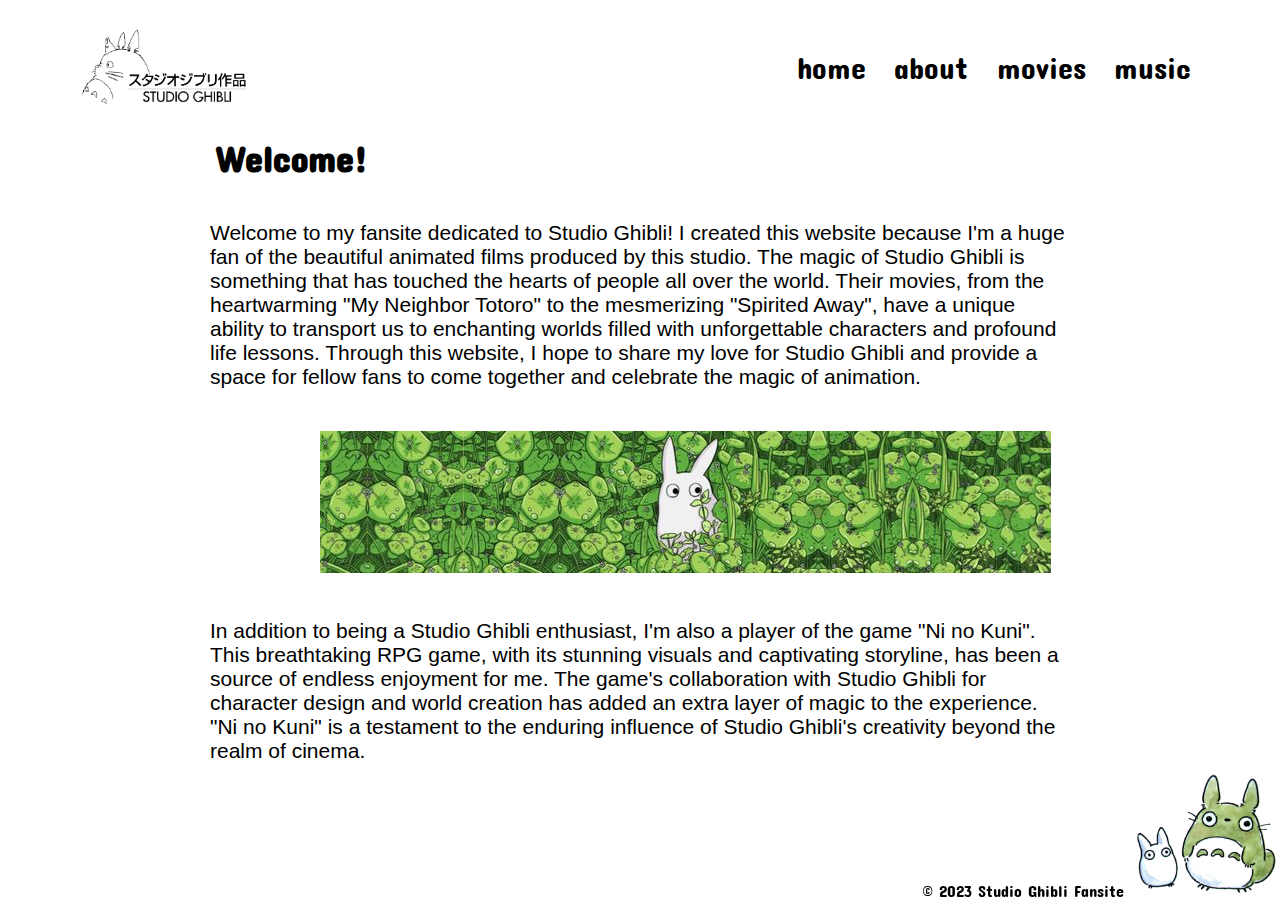
<file: index.html>
<!DOCTYPE html>
<html lang="en">
<head>
    <meta charset="UTF-8">
    <meta name="viewport" content="width=device-width, initial-scale=1.0">
    <title>studio ghibli fansite</title>
    <link rel="stylesheet" href="style.css">
    <link rel="preconnect" href="https://fonts.googleapis.com">
<link rel="preconnect" href="https://fonts.gstatic.com" crossorigin>
<link href="https://fonts.googleapis.com/css2?family=Concert+One&display=swap" rel="stylesheet">
</head>
<body>
    <section class="header">
    <nav> 
        <a href="index.html"><img src="images/logo.png" alt="logo"></a>
        <div class="nav-links">
            
            <ul>
                <li><a href="index.html">home</a></li>
                <li><a href="about.html">about</a></li>
                <li><a href="movies.html">movies</a></li>
                <li><a href="music.html">music</a></li>
            </ul>
        </div>
        
     </nav>
    </section>
    <h1>Welcome!</h1>
    <p>
        Welcome to my fansite dedicated to Studio Ghibli! I created this website because I'm a huge fan of the beautiful animated films produced by this studio. The magic of Studio Ghibli is something that has touched the hearts of people all over the world. Their movies, from the heartwarming "My Neighbor Totoro" to the mesmerizing "Spirited Away", have a unique ability to transport us to enchanting worlds filled with unforgettable characters and profound life lessons. Through this website, I hope to share my love for Studio Ghibli and provide a space for fellow fans to come together and celebrate the magic of animation.
    </p>
    <img  class="banner" src="images/header.jpeg" alt="banner">
    <p>
        In addition to being a Studio Ghibli enthusiast, I'm also a player of the game "Ni no Kuni". This breathtaking RPG game, with its stunning visuals and captivating storyline, has been a source of endless enjoyment for me. The game's collaboration with Studio Ghibli for character design and world creation has added an extra layer of magic to the experience. "Ni no Kuni" is a testament to the enduring influence of Studio Ghibli's creativity beyond the realm of cinema.
    </p>
     <section>

     </section>
 

<footer>
    &copy; 2023 Studio Ghibli Fansite
    <img src="images/totoro.png" alt="footer">
</footer>
</body>
</html>
</file>
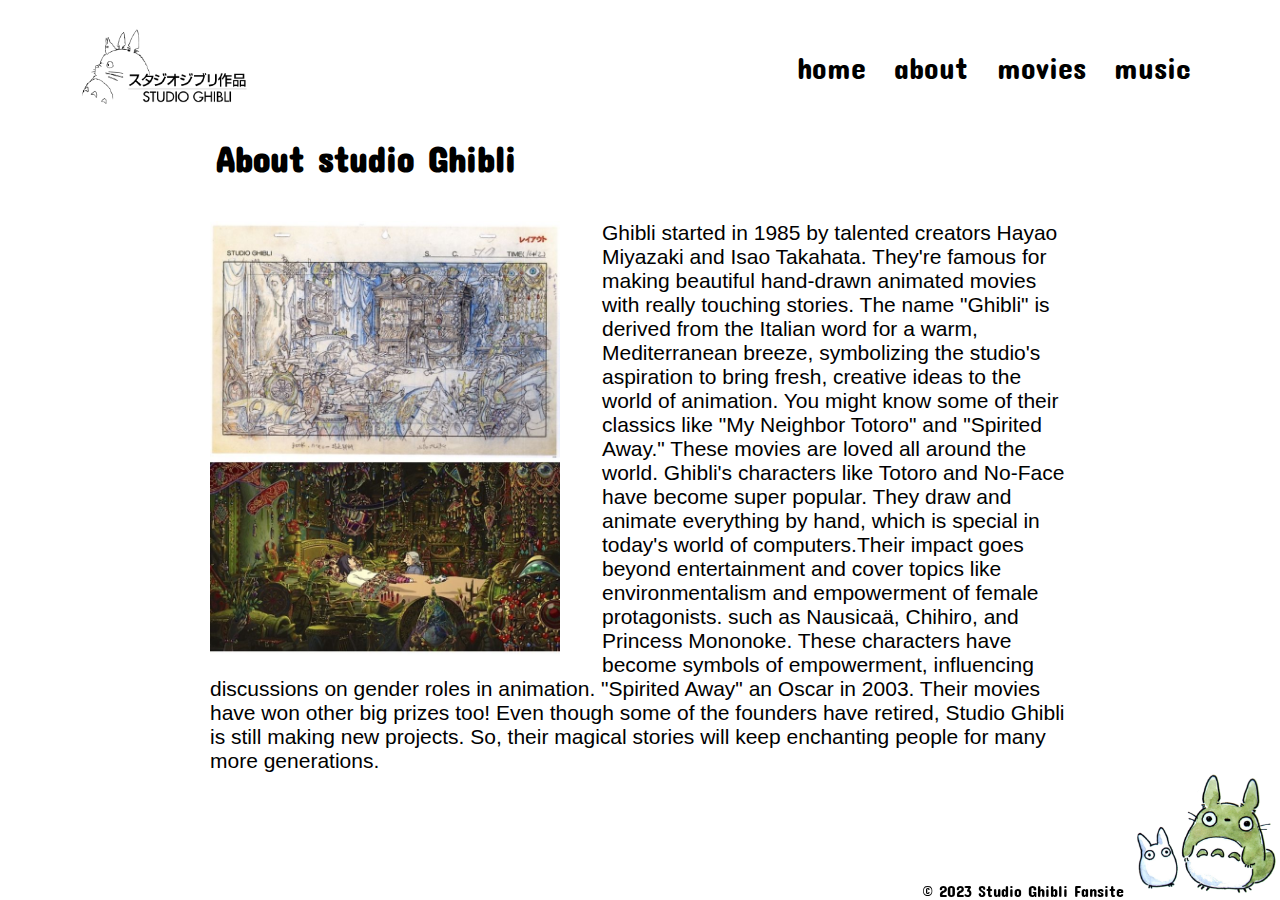
<file: about.html>
<!DOCTYPE html>
<html lang="en">
<head>
    <meta charset="UTF-8">
    <meta name="viewport" content="width=device-width, initial-scale=1.0">
    <title>studio ghibli fansite</title>
    <link rel="stylesheet" href="style.css">
    <link rel="preconnect" href="https://fonts.googleapis.com">
<link rel="preconnect" href="https://fonts.gstatic.com" crossorigin>
<link href="https://fonts.googleapis.com/css2?family=Concert+One&display=swap" rel="stylesheet">
</head>
<body>
    <section class="header">
    <nav> 
        <a href="index.html"><img src="images/logo.png" alt="logo"></a>
        <div class="nav-links">
            
            <ul>
                <li><a href="index.html">home</a></li>
                <li><a href="about.html">about</a></li>
                <li><a href="movies.html">movies</a></li>
                <li><a href="music.html">music</a></li>
            </ul>
        </div>
       
     </nav>
    </section>
     <h1>About studio Ghibli</h1>
     
        <p><img class="about-pic" src="images/making.jpeg" alt="making of"> Ghibli started in 1985 by talented creators Hayao Miyazaki and Isao Takahata. They're famous for making beautiful hand-drawn animated movies with really touching stories. 
        The name "Ghibli" is derived from the Italian word for a warm, Mediterranean breeze, symbolizing the studio's aspiration to bring fresh, creative ideas to the world of animation. 
        You might know some of their classics like "My Neighbor Totoro" and "Spirited Away." These movies are loved all around the world. Ghibli's characters like Totoro and No-Face have become super popular. 
        They draw and animate everything by hand, which is special in today's world of computers.Their impact goes beyond entertainment and cover topics like environmentalism and empowerment of female protagonists.
         such as Nausicaä, Chihiro, and Princess Mononoke. These characters have become symbols of empowerment, influencing discussions on gender roles in animation. "Spirited Away" an Oscar in 2003. 
         Their movies have won other big prizes too! Even though some of the founders have retired, Studio Ghibli is still making new projects. So, their magical stories will keep enchanting people for many more generations.</p>
        
<footer>
    &copy; 2023 Studio Ghibli Fansite
    <img src="images/totoro.png" alt="footer">
</footer>
</body>
</html>
</file>
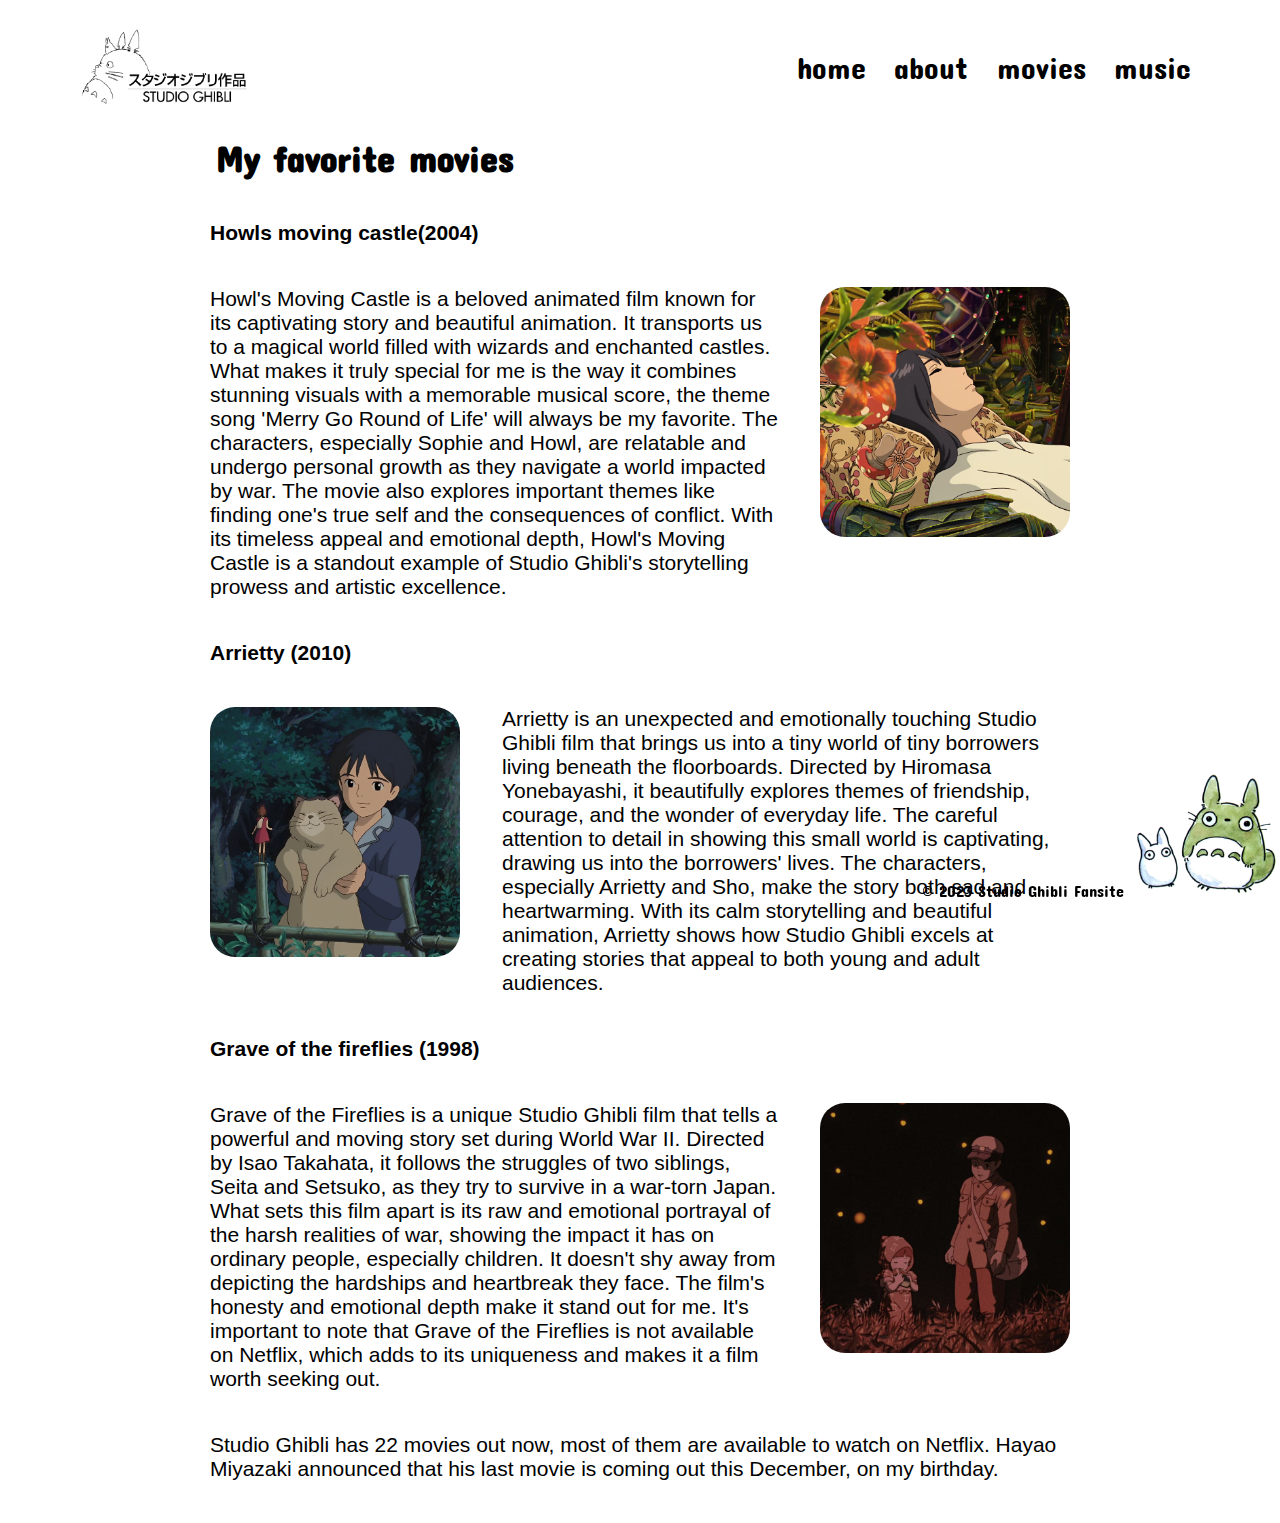
<file: movies.html>
<!DOCTYPE html>
<html lang="en">
<head>
    <meta charset="UTF-8">
    <meta name="viewport" content="width=device-width, initial-scale=1.0">
    <title>studio ghibli fansite</title>
    <link rel="stylesheet" href="style.css">
    <link rel="preconnect" href="https://fonts.googleapis.com">
<link rel="preconnect" href="https://fonts.gstatic.com" crossorigin>
<link href="https://fonts.googleapis.com/css2?family=Concert+One&display=swap" rel="stylesheet">
</head>
<body>
    <section class="header">
    <nav> 
        <a href="index.html"><img src="images/logo.png" alt="logo"></a>
        <div class="nav-links">
            <ul>
                <li><a href="index.html">home</a></li>
                <li><a href="about.html">about</a></li>
                <li><a href="movies.html">movies</a></li>
                <li><a href="music.html">music</a></li>
            </ul>
        </div>
       
     </nav>
    </section>
    <h1>My favorite movies</h1>
    <h2>Howls moving castle(2004)</h2>
    <p><img class="howl" src="images/howl.jpeg" alt="howl"> Howl's Moving Castle is a beloved animated film known for its captivating story and beautiful animation. 
        It transports us to a magical world filled with wizards and enchanted castles. 
        What makes it truly special for me is the way it combines stunning visuals with a memorable musical score, the theme song 'Merry Go Round of Life' will always be my favorite.
         The characters, especially Sophie and Howl, are relatable and undergo personal growth as they navigate a world impacted by war. 
         The movie also explores important themes like finding one's true self and the consequences of conflict. With its timeless appeal and emotional depth, 
         Howl's Moving Castle is a standout example of Studio Ghibli's storytelling prowess and artistic excellence.</p>  
        <h2>Arrietty (2010)</h2>
     <p><img class="arrietty" src="images/arrietty.jpeg" alt="arrietty">Arrietty is an unexpected and emotionally touching Studio Ghibli film that brings us into a tiny world of tiny borrowers living beneath the floorboards. 
            Directed by Hiromasa Yonebayashi, it beautifully explores themes of friendship, courage, and the wonder of everyday life. The careful attention to detail in showing this small world is captivating, 
            drawing us into the borrowers' lives. 
            The characters, especially Arrietty and Sho, make the story both sad and heartwarming. With its calm storytelling and beautiful animation, Arrietty shows how Studio Ghibli excels at creating stories that 
            appeal to both young and adult audiences.</p>
            <h2>Grave of the fireflies (1998)</h2>
    <p><img class="grave" src="images/fireflies.jpeg" alt="fireflies"> Grave of the Fireflies is a unique Studio Ghibli film that tells a powerful and moving story set during World War II. Directed by Isao Takahata, 
        it follows the struggles of two siblings, Seita and Setsuko, as they try to survive in a war-torn Japan. What sets this film apart is its raw and emotional portrayal of the harsh realities of war, showing the impact it has
         on ordinary people, especially children. It doesn't shy away from depicting the hardships and heartbreak they face. The film's honesty and emotional depth make it stand out for me. It's important to note that Grave of the Fireflies is not available on Netflix,
          which adds to its uniqueness and makes it a film worth seeking out.</p>
          <p>Studio Ghibli has 22 movies out now, most of them are available to watch on Netflix. 
            Hayao Miyazaki announced that his last movie is coming out this December, on my birthday.</p> 
<footer>
    &copy; 2023 Studio Ghibli Fansite
    <img src="images/totoro.png" alt="footer">
</footer>
</body>
</html>
</file>
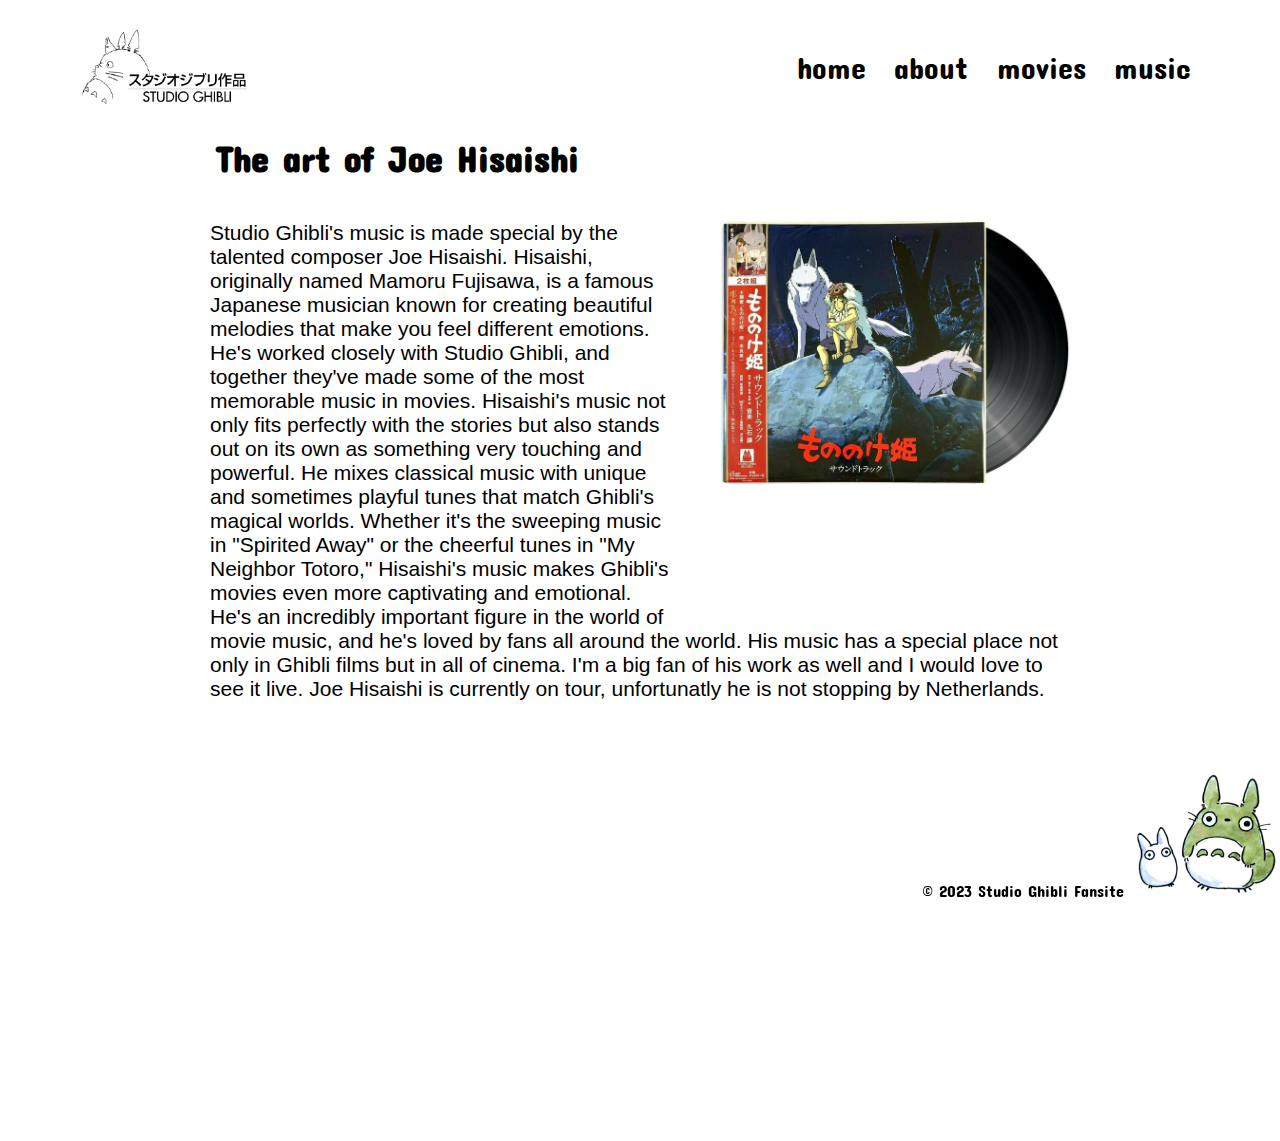
<file: music.html>
<!DOCTYPE html>
<html lang="en">
<head>
    <meta charset="UTF-8">
    <meta name="viewport" content="width=device-width, initial-scale=1.0">
    <title>studio ghibli fansite</title>
    <link rel="stylesheet" href="style.css">
    <link rel="preconnect" href="https://fonts.googleapis.com">
<link rel="preconnect" href="https://fonts.gstatic.com" crossorigin>
<link href="https://fonts.googleapis.com/css2?family=Concert+One&display=swap" rel="stylesheet">
</head>
<body>
    <section class="header">
    <nav> 
        <a href="index.html"><img src="images/logo.png" alt="logo"></a>
        <div class="nav-links">
            
            <ul>
                <li><a href="index.html">home</a></li>
                <li><a href="about.html">about</a></li>
                <li><a href="movies.html">movies</a></li>
                <li><a href="music.html">music</a></li>
            </ul>
        </div>
       
     </nav>
    </section>
    <section>
    <h1>The art of Joe Hisaishi</h1>
    
    <p><img class="lp" src="images/musiclp.jpeg" alt="lp">Studio Ghibli's music is made special by the talented composer Joe Hisaishi. Hisaishi, originally named Mamoru Fujisawa, is a famous Japanese musician known for creating beautiful melodies that make you feel different emotions. 
        He's worked closely with Studio Ghibli, and together they've made some of the most memorable music in movies. Hisaishi's music not only fits perfectly with the stories but also stands out on its own as something very touching and powerful. 
        He mixes classical music with unique and sometimes playful tunes that match Ghibli's magical worlds. Whether it's the sweeping music in "Spirited Away" or the cheerful tunes in "My Neighbor Totoro," Hisaishi's music makes Ghibli's movies even more captivating and emotional. 
        He's an incredibly important figure in the world of movie music, and he's loved by fans all around the world. His music has a special place not only in Ghibli films but in all of cinema. I'm a big fan of his work as well and I would love to see it live.
        Joe Hisaishi is currently on tour, unfortunatly he is not stopping by Netherlands.</p>
        <iframe aria-hidden="true" style="border-radius:12px" src="https://open.spotify.com/embed/artist/7nzSoJISlVJsn7O0yTeMOB?utm_source=generator" width="100%" height="350" frameBorder="0" allowfullscreen="" allow="autoplay; clipboard-write; encrypted-media; fullscreen; picture-in-picture" loading="lazy"></iframe>

    </section>
    
<footer>
    &copy; 2023 Studio Ghibli Fansite
    <img src="images/totoro.png" alt="footer">
</footer>
</body>
</html>
</file>
<file: style.css>
*{ 
    margin: 0;
    padding: 0;
    font-family: 'hind vadodara' , sans-serif 
    
}
.header {
    min-height: 10vh;
    width: 100%;
      
}

nav {
    display:flex;
    padding: 2% 6%;
    justify-content: space-between;
    align-items: center;
}
nav img{
    width: 175px;
}
.nav-links{
    flex: 1;
    text-align: right;
}
.nav-links ul li{
    list-style: none;
    display: inline-block;
    padding: 8px 12px;
    position: relative;
}
.nav-links ul li a{
    color:black;
    text-decoration: none;
    font-size: 30px;
    font-family: 'Concert One', cursive;
}
/* hover */
.nav-links ul li::after{
    content: '';
    width: 0%;
    height: 2px;
    background: rgb(157, 195, 157);
    display: block;
    transition: 0.5s;
    margin: auto;
}
.nav-links ul li:hover::after{
    width:100%;
}


/* about page */
 h1 {
    font-size: 36px;
    font-weight: 600;
    margin-left: 6em;
    margin-bottom: 1em;
    font-family: 'Concert One', cursive;
 }
 
.about-pic{
    float: left;
    width: 350px;
    margin-right: 2em;
}
.lp {
    float: right;
    width: 350px;
    margin-left: 2em;
    margin-bottom: 6em;
}
.howl, .grave {
    float: right;
    width: 250px;
    margin-left: 2em;
    margin-bottom: 1em;
    border-radius: 10%;
}

.arrietty {
    float: left;
    width: 250px;
    margin-right: 2em;
    margin-bottom: 1em;
    border-radius: 10%;
}
.banner{
    margin-left: 25%;
}
  p, h2{ 
   font-size: 21px; 
   margin-left: 10em;
   margin-right: 10em;
   margin-top: 2em;
   margin-bottom: 2em;
   
}
iframe{
width: 400px;
float: left;
margin-left: 13em;
margin-top: 3em;
}
footer {
    text-align: right;
    padding: 0;
    position: fixed;
    bottom: 0;
    width: 100%;
    font-family: 'Concert One', cursive;
}
footer img{
    width: 150px;

}
</file>
